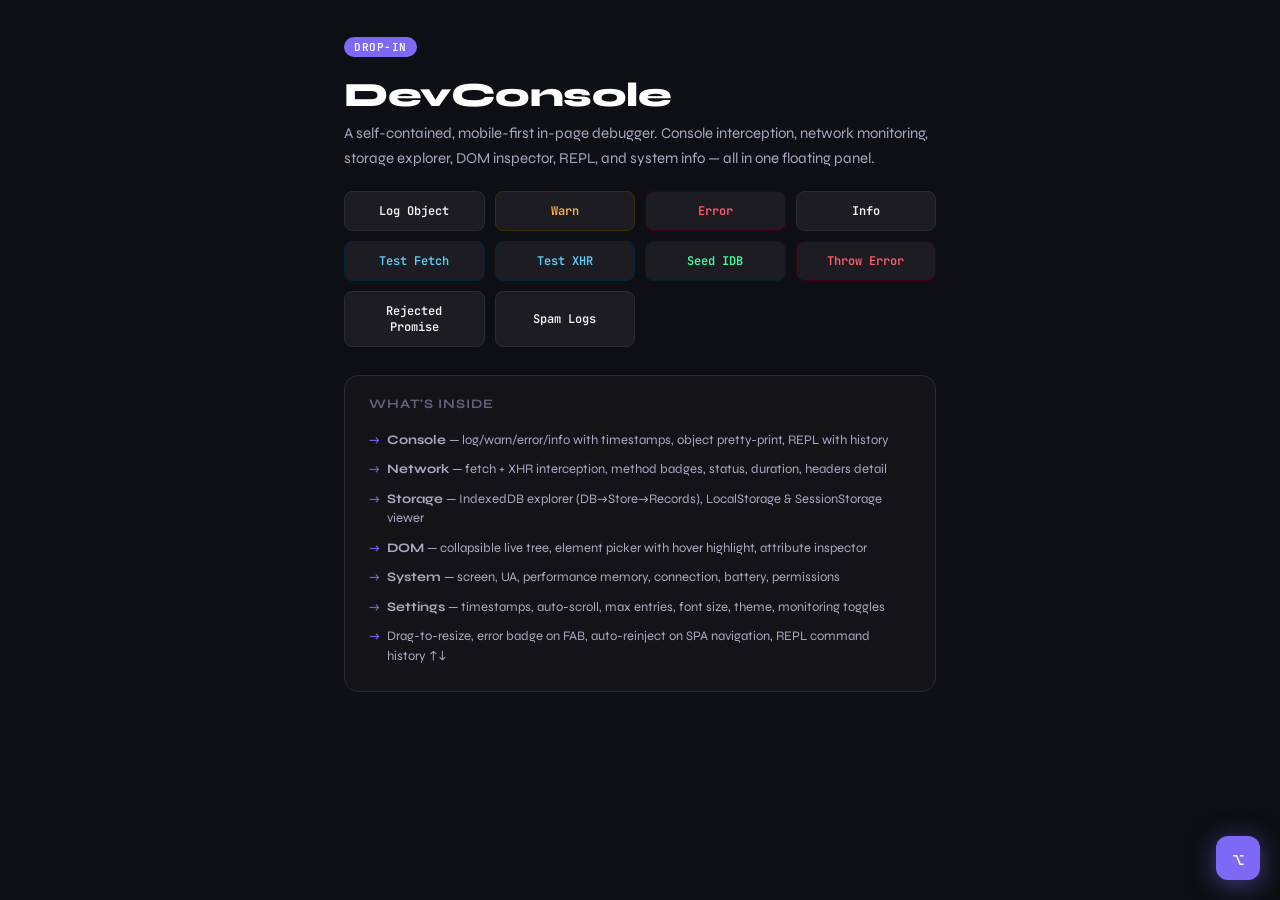
<file: index.html>
<!DOCTYPE html>

<html lang="en">
<head>
  <meta charset="UTF-8">
  <meta name="viewport" content="width=device-width, initial-scale=1.0, maximum-scale=1.0, user-scalable=no">
  <title>DevConsole — Drop-in Mobile Debugger</title>
  <style>
    @import url('https://fonts.googleapis.com/css2?family=JetBrains+Mono:wght@400;500;600;700&family=Syne:wght@400;600;700;800&display=swap');

:root {
  --bg0: #0d0d0f;
  --bg1: #141418;
  --bg2: #1c1c22;
  --bg3: #242430;
  --border: #2a2a38;
  --accent: #7c6af7;
  --accent2: #f768a4;
  --green: #3dffa0;
  --orange: #ffb347;
  --red: #ff5c6e;
  --blue: #5bcefa;
  --text0: #f0f0f8;
  --text1: #a8a8c0;
  --text2: #606078;
  --mono: 'JetBrains Mono', monospace;
  --sans: 'Syne', sans-serif;
  --console-h: 320px;
  --toggle-sz: 44px;
  --radius: 14px;
  --radius-sm: 8px;
}

* { box-sizing: border-box; margin: 0; padding: 0; }

/* ── DEMO AREA ────────────────────────────────── */
body {
  font-family: var(--sans);
  background: #0d0f14;
  color: #c8c8e0;
  min-height: 100vh;
}

.demo-page {
  padding: 36px 24px 120px;
  max-width: 640px;
  margin: 0 auto;
}

.demo-page h1 {
  font-family: var(--sans);
  font-size: clamp(22px, 5vw, 34px);
  font-weight: 800;
  color: #fff;
  letter-spacing: -0.5px;
  margin-bottom: 6px;
}

.badge {
  display: inline-block;
  background: var(--accent);
  color: #fff;
  font-family: var(--mono);
  font-size: 11px;
  font-weight: 600;
  padding: 3px 10px;
  border-radius: 100px;
  margin-bottom: 18px;
  letter-spacing: 0.5px;
}

.demo-page p {
  color: var(--text1);
  line-height: 1.65;
  font-size: 15px;
  margin-bottom: 20px;
}

.demo-grid {
  display: grid;
  grid-template-columns: repeat(auto-fill, minmax(130px, 1fr));
  gap: 10px;
  margin-bottom: 28px;
}

.demo-btn {
  padding: 11px 14px;
  border: 1px solid var(--border);
  border-radius: var(--radius-sm);
  background: var(--bg2);
  color: var(--text0);
  font-family: var(--mono);
  font-size: 12px;
  font-weight: 600;
  cursor: pointer;
  transition: all 0.15s ease;
  text-align: center;
}

.demo-btn:hover { background: var(--bg3); border-color: var(--accent); color: var(--accent); }
.demo-btn:active { transform: scale(0.97); }
.demo-btn.warn  { border-color: #3a3000; color: var(--orange); }
.demo-btn.err   { border-color: #3a0010; color: var(--red); }
.demo-btn.net   { border-color: #00243a; color: var(--blue); }
.demo-btn.idb   { border-color: #00241a; color: var(--green); }

.feature-list {
  background: var(--bg1);
  border: 1px solid var(--border);
  border-radius: var(--radius);
  padding: 20px 24px;
}

.feature-list h3 {
  font-size: 13px;
  font-weight: 700;
  letter-spacing: 0.08em;
  text-transform: uppercase;
  color: var(--text2);
  margin-bottom: 14px;
}

.feature-list li {
  list-style: none;
  color: var(--text1);
  font-size: 13px;
  padding: 5px 0;
  padding-left: 18px;
  position: relative;
  line-height: 1.5;
}

.feature-list li::before {
  content: '→';
  position: absolute;
  left: 0;
  color: var(--accent);
}

/* ── FAB (floating action button) ────────────── */
#dc-fab {
  position: fixed;
  bottom: 20px;
  right: 20px;
  width: var(--toggle-sz);
  height: var(--toggle-sz);
  border-radius: 12px;
  background: var(--accent);
  color: #fff;
  border: none;
  font-size: 18px;
  cursor: pointer;
  z-index: 9000;
  display: flex;
  align-items: center;
  justify-content: center;
  box-shadow: 0 4px 24px rgba(124,106,247,0.5);
  transition: all 0.2s ease;
  font-family: var(--mono);
}

#dc-fab:hover { transform: scale(1.05); box-shadow: 0 6px 30px rgba(124,106,247,0.7); }
#dc-fab:active { transform: scale(0.95); }

.dc-fab-badge {
  position: absolute;
  top: -5px;
  right: -5px;
  min-width: 18px;
  height: 18px;
  background: var(--red);
  color: #fff;
  font-size: 10px;
  font-weight: 700;
  border-radius: 9px;
  display: flex;
  align-items: center;
  justify-content: center;
  padding: 0 4px;
  font-family: var(--mono);
  display: none;
}

/* ── CONSOLE PANEL ────────────────────────────── */
#dc-panel {
  position: fixed;
  bottom: 0;
  left: 0;
  right: 0;
  height: var(--console-h);
  min-height: 120px;
  max-height: 85vh;
  background: var(--bg1);
  border-top: 1px solid var(--border);
  border-radius: var(--radius) var(--radius) 0 0;
  box-shadow: 0 -12px 50px rgba(0,0,0,0.6);
  display: none;
  flex-direction: column;
  z-index: 8999;
  overflow: hidden;
}

#dc-panel.visible {
  display: flex;
  animation: slideUp 0.25s cubic-bezier(0.4, 0, 0.2, 1);
}

@keyframes slideUp {
  from { transform: translateY(100%); opacity: 0; }
  to   { transform: translateY(0);   opacity: 1; }
}

/* Drag handle */
#dc-drag {
  width: 100%;
  height: 22px;
  background: var(--bg2);
  display: flex;
  align-items: center;
  justify-content: center;
  cursor: ns-resize;
  border-radius: var(--radius) var(--radius) 0 0;
  flex-shrink: 0;
  touch-action: none;
  user-select: none;
}

#dc-drag::before {
  content: '';
  width: 36px;
  height: 4px;
  background: var(--border);
  border-radius: 2px;
  transition: background 0.2s;
}

#dc-drag:hover::before { background: var(--accent); }

/* Header bar */
#dc-header {
  display: flex;
  align-items: center;
  gap: 8px;
  padding: 8px 12px;
  background: var(--bg2);
  border-bottom: 1px solid var(--border);
  flex-shrink: 0;
}

#dc-title {
  font-family: var(--mono);
  font-size: 11px;
  font-weight: 700;
  color: var(--accent);
  letter-spacing: 0.1em;
  text-transform: uppercase;
  flex: 1;
}

.dc-pulse {
  width: 8px;
  height: 8px;
  border-radius: 50%;
  background: var(--green);
  animation: pulse 2s infinite;
  flex-shrink: 0;
}

@keyframes pulse {
  0%,100% { opacity: 1; box-shadow: 0 0 0 0 rgba(61,255,160,0.4); }
  50%      { opacity: 0.6; box-shadow: 0 0 0 5px rgba(61,255,160,0); }
}

.dc-hbtn {
  width: 28px;
  height: 28px;
  border: none;
  border-radius: 7px;
  background: var(--bg3);
  color: var(--text1);
  font-size: 13px;
  cursor: pointer;
  display: flex;
  align-items: center;
  justify-content: center;
  transition: all 0.15s;
}

.dc-hbtn:hover { background: var(--border); color: var(--text0); }

/* Tabs */
#dc-tabs {
  display: flex;
  background: var(--bg0);
  border-bottom: 1px solid var(--border);
  overflow-x: auto;
  scrollbar-width: none;
  flex-shrink: 0;
}

#dc-tabs::-webkit-scrollbar { display: none; }

.dc-tab {
  padding: 10px 14px;
  background: none;
  border: none;
  color: var(--text2);
  font-family: var(--mono);
  font-size: 11px;
  font-weight: 600;
  letter-spacing: 0.05em;
  cursor: pointer;
  white-space: nowrap;
  border-bottom: 2px solid transparent;
  transition: all 0.15s;
  position: relative;
}

.dc-tab:hover { color: var(--text1); }

.dc-tab.active {
  color: var(--accent);
  border-bottom-color: var(--accent);
}

.dc-tab-count {
  display: inline-flex;
  align-items: center;
  justify-content: center;
  min-width: 16px;
  height: 16px;
  background: var(--accent);
  color: #fff;
  font-size: 9px;
  font-weight: 700;
  border-radius: 8px;
  padding: 0 4px;
  margin-left: 5px;
}

/* Tab panels */
.dc-panel {
  display: none;
  flex-direction: column;
  flex: 1;
  overflow: hidden;
}

.dc-panel.active { display: flex; }

.dc-scroll {
  flex: 1;
  overflow-y: auto;
  padding: 10px 12px;
  scrollbar-width: thin;
  scrollbar-color: var(--border) transparent;
}

.dc-scroll::-webkit-scrollbar { width: 4px; }
.dc-scroll::-webkit-scrollbar-thumb { background: var(--border); border-radius: 2px; }

/* ── LOG ENTRIES ──────────────────────────────── */
.dc-entry {
  display: flex;
  align-items: baseline;
  gap: 8px;
  padding: 5px 8px;
  border-radius: 5px;
  margin-bottom: 3px;
  font-family: var(--mono);
  font-size: 12px;
  line-height: 1.5;
  word-break: break-word;
  animation: fadeIn 0.1s ease;
}

@keyframes fadeIn { from { opacity: 0; transform: translateY(2px); } to { opacity: 1; transform: none; } }

.dc-entry-log  { color: var(--text0); }
.dc-entry-warn { color: var(--orange); background: rgba(255,179,71,0.07); border-left: 2px solid var(--orange); }
.dc-entry-error { color: var(--red); background: rgba(255,92,110,0.07); border-left: 2px solid var(--red); }
.dc-entry-info { color: var(--blue); background: rgba(91,206,250,0.06); border-left: 2px solid var(--blue); }
.dc-entry-cmd  { color: var(--accent); background: rgba(124,106,247,0.06); }

.dc-ts {
  color: var(--text2);
  font-size: 10px;
  font-weight: 400;
  flex-shrink: 0;
  letter-spacing: 0;
}

.dc-entry pre {
  white-space: pre-wrap;
  word-break: break-all;
  background: var(--bg0);
  padding: 6px 8px;
  border-radius: 5px;
  margin-top: 4px;
  font-size: 11px;
  color: var(--green);
  width: 100%;
}

/* ── REPL INPUT ───────────────────────────────── */
.dc-repl {
  display: flex;
  gap: 8px;
  padding: 8px 12px;
  background: var(--bg2);
  border-top: 1px solid var(--border);
  flex-shrink: 0;
}

.dc-input {
  flex: 1;
  padding: 8px 12px;
  background: var(--bg0);
  border: 1px solid var(--border);
  border-radius: var(--radius-sm);
  color: var(--text0);
  font-family: var(--mono);
  font-size: 13px;
  outline: none;
  transition: border-color 0.15s;
}

.dc-input:focus { border-color: var(--accent); box-shadow: 0 0 0 2px rgba(124,106,247,0.15); }

.dc-run-btn {
  padding: 8px 14px;
  background: var(--accent);
  border: none;
  border-radius: var(--radius-sm);
  color: #fff;
  font-family: var(--mono);
  font-size: 12px;
  font-weight: 700;
  cursor: pointer;
  transition: all 0.15s;
  letter-spacing: 0.05em;
}

.dc-run-btn:hover { background: #8f7ffb; }
.dc-run-btn:active { transform: scale(0.96); }

/* ── NETWORK TAB ──────────────────────────────── */
.dc-net-filter {
  display: flex;
  gap: 8px;
  padding: 8px 12px;
  background: var(--bg2);
  border-bottom: 1px solid var(--border);
  flex-shrink: 0;
}

.dc-filter-input {
  flex: 1;
  padding: 7px 10px;
  background: var(--bg0);
  border: 1px solid var(--border);
  border-radius: var(--radius-sm);
  color: var(--text0);
  font-family: var(--mono);
  font-size: 12px;
  outline: none;
}

.dc-filter-input:focus { border-color: var(--accent); }

.dc-clear-btn {
  padding: 7px 12px;
  background: var(--bg3);
  border: 1px solid var(--border);
  border-radius: var(--radius-sm);
  color: var(--text1);
  font-family: var(--mono);
  font-size: 11px;
  cursor: pointer;
}

.dc-clear-btn:hover { border-color: var(--red); color: var(--red); }

.dc-req {
  padding: 9px 10px;
  border-radius: 6px;
  margin-bottom: 4px;
  background: var(--bg2);
  cursor: pointer;
  border: 1px solid transparent;
  transition: border-color 0.15s;
}

.dc-req:hover { border-color: var(--border); }
.dc-req.expanded { border-color: var(--accent); }

.dc-req-top {
  display: flex;
  align-items: center;
  gap: 7px;
  font-family: var(--mono);
  font-size: 11px;
}

.dc-method {
  padding: 2px 6px;
  border-radius: 4px;
  font-size: 9px;
  font-weight: 700;
  letter-spacing: 0.05em;
  flex-shrink: 0;
}

.m-GET    { background: rgba(61,255,160,0.15); color: var(--green); }
.m-POST   { background: rgba(91,206,250,0.15); color: var(--blue); }
.m-PUT    { background: rgba(255,179,71,0.15); color: var(--orange); }
.m-DELETE { background: rgba(255,92,110,0.15); color: var(--red); }
.m-PATCH  { background: rgba(124,106,247,0.15); color: var(--accent); }
.m-UNK    { background: var(--bg3); color: var(--text2); }

.dc-req-url {
  flex: 1;
  overflow: hidden;
  text-overflow: ellipsis;
  white-space: nowrap;
  color: var(--text0);
}

.dc-req-status { flex-shrink: 0; }
.s-ok   { color: var(--green); }
.s-redir { color: var(--orange); }
.s-err  { color: var(--red); }

.dc-req-meta {
  color: var(--text2);
  font-family: var(--mono);
  font-size: 10px;
  margin-top: 3px;
}

.dc-req-detail {
  display: none;
  margin-top: 8px;
  background: var(--bg0);
  border-radius: 6px;
  padding: 10px 12px;
  font-family: var(--mono);
  font-size: 11px;
  color: var(--text1);
}

.dc-req-detail.open { display: block; }

.dc-detail-section { margin-bottom: 10px; }
.dc-detail-title { color: var(--accent); font-weight: 700; margin-bottom: 4px; font-size: 10px; letter-spacing: 0.08em; text-transform: uppercase; }
.dc-detail-row { padding: 2px 0; word-break: break-all; }
.dc-detail-key { color: var(--text2); }

/* ── STORAGE TAB ──────────────────────────────── */
.dc-storage-nav {
  display: flex;
  gap: 4px;
  padding: 8px 12px;
  background: var(--bg2);
  border-bottom: 1px solid var(--border);
  flex-shrink: 0;
}

.dc-st-btn {
  padding: 5px 12px;
  border: 1px solid var(--border);
  border-radius: 100px;
  background: none;
  color: var(--text2);
  font-family: var(--mono);
  font-size: 11px;
  cursor: pointer;
  transition: all 0.15s;
}

.dc-st-btn.active { background: var(--accent); border-color: var(--accent); color: #fff; }
.dc-st-btn:hover:not(.active) { border-color: var(--text2); color: var(--text1); }

.dc-storage-actions {
  display: flex;
  justify-content: flex-end;
  padding: 6px 12px;
  flex-shrink: 0;
}

.dc-db-card {
  background: var(--bg2);
  border: 1px solid var(--border);
  border-radius: var(--radius-sm);
  margin-bottom: 8px;
  overflow: hidden;
}

.dc-db-header {
  padding: 10px 14px;
  cursor: pointer;
  display: flex;
  justify-content: space-between;
  align-items: center;
  background: var(--bg3);
  transition: background 0.15s;
}

.dc-db-header:hover { background: var(--border); }

.dc-db-name { color: var(--blue); font-family: var(--mono); font-size: 12px; font-weight: 700; }
.dc-db-meta { color: var(--text2); font-family: var(--mono); font-size: 10px; margin-top: 2px; }

.dc-db-body { display: none; padding: 10px; }
.dc-db-card.open .dc-db-body { display: block; }

.dc-store-item {
  padding: 8px 10px;
  background: var(--bg0);
  border-radius: 5px;
  margin-bottom: 6px;
  cursor: pointer;
  border: 1px solid transparent;
  transition: border-color 0.15s;
}

.dc-store-item:hover { border-color: var(--border); }
.dc-store-name { color: var(--text0); font-family: var(--mono); font-size: 12px; font-weight: 600; }
.dc-store-meta { color: var(--text2); font-family: var(--mono); font-size: 10px; margin-top: 2px; }

.dc-data-viewer {
  display: none;
  margin-top: 8px;
  max-height: 180px;
  overflow-y: auto;
}

.dc-data-viewer.open { display: block; }

.dc-data-row {
  padding: 6px 8px;
  border-bottom: 1px solid var(--border);
  font-family: var(--mono);
  font-size: 11px;
}

.dc-data-key  { color: #ffd700; font-weight: 600; }
.dc-data-val  { color: var(--blue); margin-top: 3px; word-break: break-all; }

.dc-kv-row {
  display: flex;
  gap: 8px;
  align-items: baseline;
  padding: 6px 0;
  border-bottom: 1px solid var(--border);
  font-family: var(--mono);
  font-size: 11px;
}

.dc-kv-key { color: #ffd700; font-weight: 600; min-width: 100px; word-break: break-all; }
.dc-kv-val { color: var(--blue); flex: 1; word-break: break-all; }

.dc-empty {
  padding: 24px;
  text-align: center;
  color: var(--text2);
  font-family: var(--mono);
  font-size: 12px;
}

/* ── DOM TAB ──────────────────────────────────── */
.dc-dom-toolbar {
  display: flex;
  gap: 8px;
  padding: 8px 12px;
  background: var(--bg2);
  border-bottom: 1px solid var(--border);
  flex-shrink: 0;
}

.dc-dom-btn {
  padding: 5px 12px;
  border: 1px solid var(--border);
  border-radius: 100px;
  background: none;
  color: var(--text2);
  font-family: var(--mono);
  font-size: 11px;
  cursor: pointer;
  transition: all 0.15s;
}

.dc-dom-btn:hover { border-color: var(--accent); color: var(--accent); }
.dc-dom-btn.picking { background: var(--accent2); border-color: var(--accent2); color: #fff; }

.dc-tree { font-family: var(--mono); font-size: 12px; }

.dc-node-label {
  display: flex;
  align-items: center;
  gap: 4px;
  padding: 3px 4px;
  border-radius: 4px;
  cursor: pointer;
  white-space: nowrap;
  overflow: hidden;
  text-overflow: ellipsis;
  user-select: none;
  transition: background 0.1s;
}

.dc-node-label:hover { background: var(--bg3); }

.dc-arrow { color: var(--text2); width: 12px; flex-shrink: 0; font-size: 9px; }
.dc-tag   { color: var(--accent2); font-weight: 600; }
.dc-id    { color: var(--blue); }
.dc-cls   { color: var(--orange); }
.dc-txt-preview { color: var(--text2); font-size: 10px; max-width: 150px; overflow: hidden; text-overflow: ellipsis; }

.dc-children { margin-left: 16px; display: none; }
.dc-children.open { display: block; }

.dc-node-detail {
  background: var(--bg0);
  border: 1px solid var(--border);
  border-radius: 6px;
  padding: 12px;
  margin: 8px 0;
  font-size: 11px;
}

.dc-attr-row { padding: 3px 0; }
.dc-attr-name { color: var(--blue); }
.dc-attr-val  { color: var(--green); }

/* ── SYSTEM TAB ───────────────────────────────── */
.dc-sys-grid {
  display: grid;
  grid-template-columns: 1fr 1fr;
  gap: 8px;
  padding: 10px 12px;
}

.dc-sys-card {
  background: var(--bg2);
  border: 1px solid var(--border);
  border-radius: var(--radius-sm);
  padding: 12px 14px;
}

.dc-sys-label {
  color: var(--text2);
  font-family: var(--mono);
  font-size: 10px;
  font-weight: 600;
  letter-spacing: 0.08em;
  text-transform: uppercase;
  margin-bottom: 5px;
}

.dc-sys-val {
  color: var(--text0);
  font-family: var(--mono);
  font-size: 11px;
  line-height: 1.4;
}

.dc-sys-full {
  grid-column: 1 / -1;
}

/* ── SETTINGS TAB ─────────────────────────────── */
.dc-settings-body { padding: 10px 12px; }

.dc-setting-row {
  display: flex;
  align-items: center;
  justify-content: space-between;
  padding: 10px 0;
  border-bottom: 1px solid var(--border);
}

.dc-setting-row:last-child { border-bottom: none; }

.dc-setting-info { flex: 1; }
.dc-setting-name { color: var(--text0); font-family: var(--mono); font-size: 12px; font-weight: 600; }
.dc-setting-desc { color: var(--text2); font-family: var(--mono); font-size: 10px; margin-top: 2px; }

.dc-toggle {
  position: relative;
  width: 40px;
  height: 22px;
  flex-shrink: 0;
}

.dc-toggle input { opacity: 0; width: 0; height: 0; }

.dc-toggle-track {
  position: absolute;
  top: 0; left: 0; right: 0; bottom: 0;
  background: var(--border);
  border-radius: 11px;
  cursor: pointer;
  transition: background 0.2s;
}

.dc-toggle input:checked + .dc-toggle-track { background: var(--accent); }

.dc-toggle-track::after {
  content: '';
  position: absolute;
  width: 16px;
  height: 16px;
  background: white;
  border-radius: 50%;
  top: 3px; left: 3px;
  transition: transform 0.2s;
}

.dc-toggle input:checked + .dc-toggle-track::after { transform: translateX(18px); }

.dc-select {
  background: var(--bg0);
  border: 1px solid var(--border);
  border-radius: 6px;
  color: var(--text0);
  font-family: var(--mono);
  font-size: 12px;
  padding: 6px 10px;
  outline: none;
}

/* ── PICK highlight ───────────────────────────── */
.dc-pick-highlight {
  outline: 2px dashed var(--accent2) !important;
  outline-offset: 2px;
  background: rgba(247,104,164,0.08) !important;
}

/* ── SCROLLBAR GLOBAL ─────────────────────────── */
::-webkit-scrollbar { width: 4px; height: 4px; }
::-webkit-scrollbar-track { background: transparent; }
::-webkit-scrollbar-thumb { background: var(--border); border-radius: 2px; }

  </style>
</head>
<body>

<!-- ══ DEMO PAGE ══════════════════════════════════════════════════ -->

<div class="demo-page">
  <span class="badge">DROP-IN</span>
  <h1>DevConsole</h1>
  <p>A self-contained, mobile-first in-page debugger. Console interception, network monitoring, storage explorer, DOM inspector, REPL, and system info — all in one floating panel.</p>

  <div class="demo-grid">
    <button class="demo-btn" onclick="console.log('Hello from DevConsole!', {user:'demo', ts: Date.now()})">Log Object</button>
    <button class="demo-btn warn" onclick="console.warn('⚠️ Low memory warning')">Warn</button>
    <button class="demo-btn err"  onclick="console.error('❌ Uncaught TypeError: Cannot read property')">Error</button>
    <button class="demo-btn"  onclick="console.info('ℹ️ Build v2.0.0 loaded')">Info</button>
    <button class="demo-btn net" onclick="demoFetch()">Test Fetch</button>
    <button class="demo-btn net" onclick="demoXHR()">Test XHR</button>
    <button class="demo-btn idb" onclick="demoIDB()">Seed IDB</button>
    <button class="demo-btn err" onclick="demoError()">Throw Error</button>
    <button class="demo-btn" onclick="demoPromise()">Rejected Promise</button>
    <button class="demo-btn" onclick="spamLogs()">Spam Logs</button>
  </div>

  <div class="feature-list">
    <h3>What's inside</h3>
    <ul>
      <li><strong>Console</strong> — log/warn/error/info with timestamps, object pretty-print, REPL with history</li>
      <li><strong>Network</strong> — fetch + XHR interception, method badges, status, duration, headers detail</li>
      <li><strong>Storage</strong> — IndexedDB explorer (DB→Store→Records), LocalStorage & SessionStorage viewer</li>
      <li><strong>DOM</strong> — collapsible live tree, element picker with hover highlight, attribute inspector</li>
      <li><strong>System</strong> — screen, UA, performance memory, connection, battery, permissions</li>
      <li><strong>Settings</strong> — timestamps, auto-scroll, max entries, font size, theme, monitoring toggles</li>
      <li>Drag-to-resize, error badge on FAB, auto-reinject on SPA navigation, REPL command history ↑↓</li>
    </ul>
  </div>
</div>

<!-- ══ FAB ════════════════════════════════════════════════════════ -->

<button id="dc-fab" title="DevConsole">
  <span id="dc-fab-icon">⌥</span>
  <span class="dc-fab-badge" id="dc-error-badge">0</span>
</button>

<!-- ══ PANEL ══════════════════════════════════════════════════════ -->

<div id="dc-panel">
  <!-- Drag handle -->
  <div id="dc-drag"></div>

  <!-- Header -->

  <div id="dc-header">
    <span id="dc-title">DevConsole</span>
    <span class="dc-pulse"></span>
    <button class="dc-hbtn" id="dc-clear-btn" title="Clear active tab">🗑</button>
    <button class="dc-hbtn" id="dc-copy-btn" title="Copy logs to clipboard">📋</button>
    <button class="dc-hbtn" id="dc-minimize-btn" title="Minimize">−</button>
  </div>

  <!-- Tabs -->

  <div id="dc-tabs">
    <button class="dc-tab active" data-tab="console">Console<span class="dc-tab-count" id="cnt-console" style="display:none"></span></button>
    <button class="dc-tab" data-tab="network">Network<span class="dc-tab-count" id="cnt-network" style="display:none"></span></button>
    <button class="dc-tab" data-tab="storage">Storage</button>
    <button class="dc-tab" data-tab="dom">DOM</button>
    <button class="dc-tab" data-tab="system">System</button>
    <button class="dc-tab" data-tab="settings">⚙</button>
  </div>

  <!-- ── CONSOLE ── -->

  <div class="dc-panel active" id="panel-console">
    <div class="dc-scroll" id="console-output"></div>
    <div class="dc-repl">
      <input class="dc-input" id="repl-input" placeholder="▶ execute javascript…" autocomplete="off" autocorrect="off" autocapitalize="off" spellcheck="false">
      <button class="dc-run-btn" id="repl-run">RUN</button>
    </div>
  </div>

  <!-- ── NETWORK ── -->

  <div class="dc-panel" id="panel-network">
    <div class="dc-net-filter">
      <input class="dc-filter-input" id="net-filter" placeholder="Filter by URL or method…">
      <button class="dc-clear-btn" id="net-clear">Clear</button>
    </div>
    <div class="dc-scroll" id="network-output"></div>
  </div>

  <!-- ── STORAGE ── -->

  <div class="dc-panel" id="panel-storage">
    <div class="dc-storage-nav">
      <button class="dc-st-btn active" data-storage="indexeddb">IndexedDB</button>
      <button class="dc-st-btn" data-storage="localstorage">LocalStorage</button>
      <button class="dc-st-btn" data-storage="sessionstorage">SessionStorage</button>
    </div>
    <div class="dc-storage-actions">
      <button class="dc-clear-btn" id="storage-refresh">↺ Refresh</button>
    </div>
    <div class="dc-scroll" id="storage-output"></div>
  </div>

  <!-- ── DOM ── -->

  <div class="dc-panel" id="panel-dom">
    <div class="dc-dom-toolbar">
      <button class="dc-dom-btn" id="dom-refresh-btn">↺ Refresh tree</button>
      <button class="dc-dom-btn" id="dom-pick-btn">⊕ Pick element</button>
      <button class="dc-dom-btn" id="dom-collapse-btn">Collapse all</button>
    </div>
    <div class="dc-scroll" id="dom-output"></div>
  </div>

  <!-- ── SYSTEM ── -->

  <div class="dc-panel" id="panel-system">
    <div class="dc-scroll">
      <div class="dc-sys-grid" id="system-output"></div>
    </div>
  </div>

  <!-- ── SETTINGS ── -->

  <div class="dc-panel" id="panel-settings">
    <div class="dc-scroll dc-settings-body" id="settings-output"></div>
  </div>
</div>

<script>
(function() {
'use strict';

// ══ STATE ══════════════════════════════════════════════════════════
const S = {
  logs: [],
  network: [],
  dbs: [],
  activeTab: 'console',
  activeStorage: 'indexeddb',
  isPicking: false,
  replHistory: [],
  replHistoryIdx: -1,
  errorCount: 0,
  settings: {
    timestamps: true,
    autoScroll: true,
    maxEntries: 500,
    fontSize: 12,
    monitorNetwork: true,
    captureErrors: true,
    theme: 'dark',
  }
};

// ══ SETTINGS PERSISTENCE ══════════════════════════════════════════
function saveSettings() {
  try { localStorage.setItem('__dc_settings', JSON.stringify(S.settings)); } catch(e) {}
}

function loadSettings() {
  try {
    const saved = localStorage.getItem('__dc_settings');
    if (saved) S.settings = { ...S.settings, ...JSON.parse(saved) };
  } catch(e) {}
}

loadSettings();

// ══ ELEMENTS ══════════════════════════════════════════════════════
const el = {
  fab:      () => document.getElementById('dc-fab'),
  panel:    () => document.getElementById('dc-panel'),
  drag:     () => document.getElementById('dc-drag'),
  consOut:  () => document.getElementById('console-output'),
  netOut:   () => document.getElementById('network-output'),
  storOut:  () => document.getElementById('storage-output'),
  domOut:   () => document.getElementById('dom-output'),
  sysOut:   () => document.getElementById('system-output'),
  settOut:  () => document.getElementById('settings-output'),
  replIn:   () => document.getElementById('repl-input'),
  replRun:  () => document.getElementById('repl-run'),
  netFlt:   () => document.getElementById('net-filter'),
  badge:    () => document.getElementById('dc-error-badge'),
  cntC:     () => document.getElementById('cnt-console'),
  cntN:     () => document.getElementById('cnt-network'),
};

// ══ UTILS ═════════════════════════════════════════════════════════
function ts() {
  const d = new Date();
  return `${String(d.getHours()).padStart(2,'0')}:${String(d.getMinutes()).padStart(2,'0')}:${String(d.getSeconds()).padStart(2,'0')}.${String(d.getMilliseconds()).padStart(3,'0')}`;
}

function formatArg(a) {
  if (a === null) return '<span style="color:#aaa">null</span>';
  if (a === undefined) return '<span style="color:#aaa">undefined</span>';
  if (typeof a === 'object') {
    try {
      const s = JSON.stringify(a, null, 2);
      return `<pre>${escHtml(s)}</pre>`;

```
} catch(e) { return String(a); }
```

}
return escHtml(String(a));
}

function escHtml(s) {
return s.replace(/&/g,’&’).replace(/</g,’<’).replace(/>/g,’>’);
}

function truncUrl(url, max=55) {
if (!url || url.length <= max) return url;
try {
const u = new URL(url);
const tail = u.pathname.split(’/’).pop() || ‘’;
return `${u.hostname}/…/${tail}`;
} catch(e) {
return url.slice(0,max)+’…’;
}
}

function statusClass(code) {
if (!code) return ‘’;
if (code < 300) return ‘s-ok’;
if (code < 400) return ‘s-redir’;
return ‘s-err’;
}

function methodClass(m) {
return `m-${['GET','POST','PUT','DELETE','PATCH'].includes(m) ? m : 'UNK'}`;
}

// ══ CONSOLE INTERCEPT ═════════════════════════════════════════════
const _orig = {};
[‘log’,‘warn’,‘error’,‘info’].forEach(level => {
_orig[level] = console[level].bind(console);
console[level] = (…args) => {
_orig[level](...args);
addLog(level, args);
};
});

function addLog(type, args) {
if (type === ‘error’) {
S.errorCount++;
const b = el.badge();
if (b) { b.textContent = S.errorCount > 99 ? ‘99+’ : S.errorCount; b.style.display = ‘flex’; }
}
S.logs.push({ type, args, ts: ts() });
if (S.logs.length > S.settings.maxEntries) S.logs.shift();
updateTabCount(‘console’, S.logs.length);
if (S.activeTab === ‘console’) renderConsole();
}

function renderConsole() {
const o = el.consOut(); if (!o) return;
const frag = document.createDocumentFragment();
S.logs.forEach(log => {
const d = document.createElement(‘div’);
d.className = `dc-entry dc-entry-${log.type}`;
const tsHtml = S.settings.timestamps ? `<span class="dc-ts">${log.ts}</span>` : ‘’;
const msgHtml = log.args.map(formatArg).join(’ ’);
d.innerHTML = `${tsHtml}<span>${msgHtml}</span>`;
d.style.fontSize = S.settings.fontSize + ‘px’;
frag.appendChild(d);
});
o.innerHTML = ‘’;
o.appendChild(frag);
if (S.settings.autoScroll) o.scrollTop = o.scrollHeight;
}

// ══ ERROR CAPTURE ═════════════════════════════════════════════════
if (S.settings.captureErrors) {
window.onerror = (msg, src, line, col) => {
addLog(‘error’, [`${msg} @ ${src}:${line}:${col}`]);
return false;
};
window.addEventListener(‘unhandledrejection’, e => {
addLog(‘error’, [`Unhandled Promise Rejection: ${e.reason}`]);
});
}

// ══ NETWORK INTERCEPT ═════════════════════════════════════════════
const _origFetch = window.fetch;
window.fetch = async (…args) => {
const startTime = Date.now();
let method = ‘GET’;
let url = args[0] instanceof Request ? args[0].url : String(args[0]);
if (args[1] && args[1].method) method = args[1].method.toUpperCase();
if (args[0] instanceof Request) method = args[0].method.toUpperCase();
const req = { method, url, ts: ts(), startTime, status: null, duration: null, headers: {}, error: null };

try {
const res = await _origFetch(…args);
req.status = res.status;
req.statusText = res.statusText;
req.duration = Date.now() - startTime;
try { res.headers.forEach((v,k) => { req.headers[k] = v; }); } catch(e) {}
addNetReq(req);
return res;
} catch(e) {
req.error = e.message;
req.duration = Date.now() - startTime;
addNetReq(req);
throw e;
}
};

const _origOpen = XMLHttpRequest.prototype.open;
const _origSend = XMLHttpRequest.prototype.send;

XMLHttpRequest.prototype.open = function(method, url) {
this.__dcReq = { method: method.toUpperCase(), url: String(url), ts: ts(), startTime: 0 };
return _origOpen.apply(this, arguments);
};

XMLHttpRequest.prototype.send = function(body) {
if (this.__dcReq) {
const req = this.__dcReq;
req.startTime = Date.now();
this.addEventListener(‘loadend’, () => {
req.status = this.status;
req.statusText = this.statusText;
req.duration = Date.now() - req.startTime;
req.headers = {};
const raw = this.getAllResponseHeaders();
if (raw) raw.split(’\r\n’).filter(Boolean).forEach(line => {
const i = line.indexOf(’: ’);
if (i > 0) req.headers[line.slice(0,i)] = line.slice(i+2);
});
req.error = this.status === 0 ? ‘Request failed’ : null;
addNetReq(req);
});
}
return _origSend.apply(this, arguments);
};

function addNetReq(req) {
S.network.unshift(req);
if (S.network.length > S.settings.maxEntries) S.network.pop();
updateTabCount(‘network’, S.network.length);
if (S.activeTab === ‘network’) renderNetwork();
}

function renderNetwork(filter) {
const o = el.netOut(); if (!o) return;
filter = filter !== undefined ? filter : (el.netFlt() ? el.netFlt().value : ‘’);
const filtered = filter
? S.network.filter(r => r.url.toLowerCase().includes(filter.toLowerCase()) || r.method.toLowerCase().includes(filter.toLowerCase()))
: S.network;

o.innerHTML = filtered.map((req, i) => {
const sc = req.error ? ‘s-err’ : statusClass(req.status);
const mc = methodClass(req.method);
const statusLabel = req.status ? `<span class="dc-req-status ${sc}">${req.status}</span>` : (req.error ? `<span class="dc-req-status s-err">ERR</span>` : ‘<span class="dc-req-status" style="color:var(--text2)">…</span>’);
const durLabel = req.duration != null ? `${req.duration}ms · ` : ‘’;
const headersHtml = Object.keys(req.headers).length
? Object.entries(req.headers).map(([k,v]) => `<div class="dc-detail-row"><span class="dc-detail-key">${escHtml(k)}: </span>${escHtml(v)}</div>`).join(’’)
: ‘<div class="dc-detail-row" style="color:var(--text2)">none</div>’;
return `<div class="dc-req" id="req-${i}" onclick="window.__dcToggleReq(${i})">
  <div class="dc-req-top">
    <span class="dc-method ${mc}">${req.method}</span>
    <span class="dc-req-url" title="${escHtml(req.url)}">${escHtml(truncUrl(req.url))}</span>
    ${statusLabel}
  </div>
  <div class="dc-req-meta">${durLabel}${req.ts}${req.error ? ' · ' + escHtml(req.error) : ''}</div>
  <div class="dc-req-detail" id="req-detail-${i}">
    <div class="dc-detail-section">
      <div class="dc-detail-title">General</div>
      <div class="dc-detail-row"><span class="dc-detail-key">URL: </span>${escHtml(req.url)}</div>
      <div class="dc-detail-row"><span class="dc-detail-key">Method: </span>${req.method}</div>
      <div class="dc-detail-row"><span class="dc-detail-key">Status: </span>${req.status || req.error || '–'} ${req.statusText || ''}</div>
      <div class="dc-detail-row"><span class="dc-detail-key">Duration: </span>${req.duration != null ? req.duration+'ms' : '–'}</div>
    </div>
    <div class="dc-detail-section">
      <div class="dc-detail-title">Response Headers</div>
      ${headersHtml}
    </div>
  </div>
</div>`;

}).join(’’) || ‘<div class="dc-empty">No requests captured yet</div>’;
}

window.__dcToggleReq = function(i) {
const detail = document.getElementById(`req-detail-${i}`);
const card   = document.getElementById(`req-${i}`);
if (!detail) return;
const isOpen = detail.classList.contains(‘open’);
detail.classList.toggle(‘open’, !isOpen);
card.classList.toggle(‘expanded’, !isOpen);
};

// ══ STORAGE ═══════════════════════════════════════════════════════
async function loadStorage() {
S.dbs = [];
if (!window.indexedDB) return;
try {
if (indexedDB.databases) {
const list = await indexedDB.databases();
for (const d of list) {
try { await inspectDb(d.name, d.version); } catch(e) {}
}
}
} catch(e) {}
renderStorage();
}

function inspectDb(name, version) {
return new Promise((res, rej) => {
const req = indexedDB.open(name, version);
req.onerror = () => rej(req.error);
req.onsuccess = () => {
const db = req.result;
const info = { name: db.name, version: db.version, stores: [] };
const storeNames = […db.objectStoreNames];
let pending = storeNames.length;
if (!pending) { db.close(); S.dbs.push(info); return res(info); }

```
  storeNames.forEach(storeName => {
    inspectStore(db, storeName).then(storeInfo => {
      info.stores.push(storeInfo);
      if (--pending === 0) { db.close(); S.dbs.push(info); res(info); }
    }).catch(() => {
      info.stores.push({ name: storeName, count: 0, keyPath: null, data: [] });
      if (--pending === 0) { db.close(); S.dbs.push(info); res(info); }
    });
  });
};
```

});
}

function inspectStore(db, storeName) {
return new Promise((res, rej) => {
const tx = db.transaction([storeName], ‘readonly’);
const store = tx.objectStore(storeName);
const cntReq = store.count();
cntReq.onsuccess = () => {
const info = { name: storeName, count: cntReq.result, keyPath: store.keyPath, data: [] };
const getReq = store.getAll(undefined, 20);
getReq.onsuccess = () => { info.data = getReq.result; res(info); };
getReq.onerror = () => res(info);
};
cntReq.onerror = () => res({ name: storeName, count: 0, keyPath: null, data: [] });
});
}

function renderStorage() {
const o = el.storOut(); if (!o) return;
switch (S.activeStorage) {
case ‘indexeddb’:   renderIDB(o);   break;
case ‘localstorage’:  renderKV(o, localStorage, ‘localStorage’);  break;
case ‘sessionstorage’: renderKV(o, sessionStorage, ‘sessionStorage’); break;
}
}

function renderIDB(o) {
if (!S.dbs.length) { o.innerHTML = ‘<div class="dc-empty">No IndexedDB databases found</div>’; return; }
o.innerHTML = S.dbs.map((db, di) => `<div class="dc-db-card" id="db-card-${di}"> <div class="dc-db-header" onclick="window.__dcToggleDb(${di})"> <div> <div class="dc-db-name">${escHtml(db.name)}</div> <div class="dc-db-meta">v${db.version} · ${db.stores.length} store${db.stores.length !== 1 ? 's' : ''}</div> </div> <span style="color:var(--text2); font-size:11px">▼</span> </div> <div class="dc-db-body"> ${db.stores.map((st, si) =>`
<div class="dc-store-item" onclick="window.__dcToggleStore(${di},${si})">
<div class="dc-store-name">${escHtml(st.name)}</div>
<div class="dc-store-meta">${st.count} records · keyPath: ${st.keyPath || ‘none’}</div>
<div class="dc-data-viewer" id="store-${di}-${si}">
${st.data.length ? st.data.slice(0,20).map(item => ` <div class="dc-data-row"> <div class="dc-data-key">· ${escHtml(getKey(item, st.keyPath))}</div> <div class="dc-data-val">${escHtml(fmtVal(item))}</div> </div>`).join(’’) : ‘<div style="color:var(--text2);font-family:var(--mono);font-size:11px;padding:8px">Empty store</div>’}
</div>
</div>`).join('')} </div> </div>`).join(’’);
}

function getKey(obj, keyPath) {
if (!keyPath) return ‘—’;
return typeof keyPath === ‘string’ ? String(obj[keyPath] ?? ‘—’) : JSON.stringify(keyPath);
}

function fmtVal(v) {
if (typeof v === ‘object’ && v !== null) {
const s = JSON.stringify(v, null, 2);
return s.length > 300 ? s.slice(0, 300) + ‘…’ : s;
}
const s = String(v);
return s.length > 200 ? s.slice(0,200)+’…’ : s;
}

function renderKV(o, storage, name) {
const items = [];
for (let i = 0; i < storage.length; i++) {
const k = storage.key(i);
items.push({ k, v: storage.getItem(k) });
}
if (!items.length) { o.innerHTML = `<div class="dc-empty">No ${name} items</div>`; return; }
o.innerHTML = `<div style="padding:4px 0">` + items.map(({k,v}) => ` <div class="dc-kv-row"> <span class="dc-kv-key">${escHtml(k)}</span> <span class="dc-kv-val">${escHtml(fmtVal(v))}</span> </div>`).join(’’) + `</div>`;
}

window.__dcToggleDb = function(di) {
const card = document.getElementById(`db-card-${di}`);
if (card) card.classList.toggle(‘open’);
};

window.__dcToggleStore = function(di, si) {
const viewer = document.getElementById(`store-${di}-${si}`);
if (viewer) viewer.classList.toggle(‘open’);
};

// ══ DOM TREE ══════════════════════════════════════════════════════
function renderDomTree() {
const o = el.domOut(); if (!o) return;
o.innerHTML = ‘’;
const tree = document.createElement(‘div’);
tree.className = ‘dc-tree’;
tree.appendChild(buildNode(document.body));
o.appendChild(tree);
}

function buildNode(el) {
const wrap = document.createElement(‘div’);
const children = […el.children];
const hasChildren = children.length > 0;

const label = document.createElement(‘div’);
label.className = ‘dc-node-label’;

const arrow = document.createElement(‘span’);
arrow.className = ‘dc-arrow’;
arrow.textContent = hasChildren ? ‘▶’ : ’ ’;
label.appendChild(arrow);

const tag = document.createElement(‘span’);
tag.className = ‘dc-tag’;
tag.textContent = `<${el.tagName.toLowerCase()}`;
label.appendChild(tag);

if (el.id) {
const id = document.createElement(‘span’);
id.className = ‘dc-id’;
id.textContent = ` #${el.id}`;
label.appendChild(id);
}

if (el.className && typeof el.className === ‘string’ && el.className.trim()) {
const cls = document.createElement(‘span’);
cls.className = ‘dc-cls’;
const clsStr = el.className.trim().split(/\s+/).slice(0,3).map(c => `.${c}`).join(’’);
cls.textContent = clsStr;
label.appendChild(cls);
}

const close = document.createElement(‘span’);
close.className = ‘dc-tag’;
close.textContent = ‘>’;
label.appendChild(close);

const txtContent = el.childNodes.length ? ([…el.childNodes].find(n => n.nodeType === 3 && n.textContent.trim())) : null;
if (txtContent) {
const preview = document.createElement(‘span’);
preview.className = ‘dc-txt-preview’;
preview.textContent = ’ ’ + txtContent.textContent.trim().slice(0,30);
label.appendChild(preview);
}

label.addEventListener(‘click’, (e) => {
e.stopPropagation();
if (hasChildren) {
const childDiv = wrap.querySelector(’:scope > .dc-children’);
const isOpen = childDiv && childDiv.classList.contains(‘open’);
if (childDiv) childDiv.classList.toggle(‘open’, !isOpen);
arrow.textContent = (!isOpen) ? ‘▼’ : ‘▶’;
}
showNodeDetail(el);
});

wrap.appendChild(label);

if (hasChildren) {
const childDiv = document.createElement(‘div’);
childDiv.className = ‘dc-children’;
children.forEach(child => childDiv.appendChild(buildNode(child)));
wrap.appendChild(childDiv);
}

return wrap;
}

function showNodeDetail(targetEl) {
const existing = document.getElementById(‘dc-node-detail’);
if (existing) existing.remove();

const d = document.createElement(‘div’);
d.className = ‘dc-node-detail’;
d.id = ‘dc-node-detail’;

const tag = `<${targetEl.tagName.toLowerCase()}>`;
const attrs = […targetEl.attributes];
const styles = window.getComputedStyle(targetEl);

d.innerHTML = `<div style="color:var(--accent2);font-family:var(--mono);font-size:12px;font-weight:700;margin-bottom:8px">${escHtml(tag)}</div> ${attrs.length ?`<div class="dc-detail-title">Attributes</div>${attrs.map(a => `<div class="dc-attr-row"><span class="dc-attr-name">${escHtml(a.name)}</span>=<span class="dc-attr-val">"${escHtml(a.value)}"</span></div>`).join(’’)}`: ''} <div class="dc-detail-title" style="margin-top:8px">Geometry</div> <div class="dc-attr-row"><span class="dc-attr-name">size: </span><span class="dc-attr-val">${Math.round(targetEl.offsetWidth)}×${Math.round(targetEl.offsetHeight)}</span></div> <div class="dc-attr-row"><span class="dc-attr-name">display: </span><span class="dc-attr-val">${styles.display}</span></div> <div class="dc-attr-row"><span class="dc-attr-name">position: </span><span class="dc-attr-val">${styles.position}</span></div>`;
el.domOut().prepend(d);
}

// Element picker
let _pickHandler = null;
let _pickedEl = null;

function startPicking() {
S.isPicking = true;
document.getElementById(‘dom-pick-btn’).classList.add(‘picking’);

_pickHandler = (e) => {
if (e.target.closest(’#dc-panel’) || e.target.closest(’#dc-fab’)) return;
e.preventDefault(); e.stopPropagation();
if (_pickedEl) _pickedEl.classList.remove(‘dc-pick-highlight’);
_pickedEl = e.target;
_pickedEl.classList.add(‘dc-pick-highlight’);
showNodeDetail(_pickedEl);
stopPicking();
};

document.addEventListener(‘click’, _pickHandler, true);
document.addEventListener(‘mouseover’, (e) => {
if (!S.isPicking) return;
if (e.target.closest(’#dc-panel’) || e.target.closest(’#dc-fab’)) return;
if (_pickedEl) _pickedEl.classList.remove(‘dc-pick-highlight’);
_pickedEl = e.target;
_pickedEl.classList.add(‘dc-pick-highlight’);
}, true);
}

function stopPicking() {
S.isPicking = false;
const btn = document.getElementById(‘dom-pick-btn’);
if (btn) btn.classList.remove(‘picking’);
if (_pickHandler) { document.removeEventListener(‘click’, _pickHandler, true); _pickHandler = null; }
}

// ══ SYSTEM INFO ═══════════════════════════════════════════════════
function renderSystem() {
const o = el.sysOut(); if (!o) return;
const nav = navigator;
const perf = window.performance;
const mem = perf && perf.memory;
const conn = nav.connection || nav.mozConnection || nav.webkitConnection;

const cards = [
[‘Screen’, `${screen.width}×${screen.height} (devicePR: ${window.devicePixelRatio})`],
[‘Viewport’, `${window.innerWidth}×${window.innerHeight}`],
[‘Platform’, nav.platform || ‘—’],
[‘Language’, nav.language || ‘—’],
[‘Online’, nav.onLine ? ‘✅ Online’ : ‘❌ Offline’],
[‘Cookies’, nav.cookieEnabled ? ‘Enabled’ : ‘Disabled’],
[‘HW Concurrency’, nav.hardwareConcurrency || ‘—’],
];

if (conn) {
cards.push([‘Connection’, `${conn.effectiveType || '—'} · ${conn.downlink || '—'} Mbps`]);
cards.push([‘RTT’, conn.rtt != null ? `${conn.rtt}ms` : ‘—’]);
}

if (mem) {
const mb = v => (v / 1048576).toFixed(1) + ’ MB’;
cards.push([‘Heap Used’, mb(mem.usedJSHeapSize)]);
cards.push([‘Heap Limit’, mb(mem.jsHeapSizeLimit)]);
}

if (perf) {
const nav2 = perf.getEntriesByType && perf.getEntriesByType(‘navigation’)[0];
if (nav2) {
cards.push([‘Page Load’, `${Math.round(nav2.loadEventEnd)}ms`]);
cards.push([‘DOM Ready’, `${Math.round(nav2.domContentLoadedEventEnd)}ms`]);
}
}

o.innerHTML = cards.map(([label, val]) =>
`<div class="dc-sys-card"><div class="dc-sys-label">${label}</div><div class="dc-sys-val">${escHtml(String(val))}</div></div>`
).join(’’) +
`<div class="dc-sys-card dc-sys-full"><div class="dc-sys-label">User Agent</div><div class="dc-sys-val" style="word-break:break-all;font-size:10px">${escHtml(nav.userAgent)}</div></div>`;
}

// ══ SETTINGS RENDER ═══════════════════════════════════════════════
function renderSettings() {
const o = el.settOut(); if (!o) return;
o.innerHTML = `<div class="dc-setting-row"> <div class="dc-setting-info"> <div class="dc-setting-name">Timestamps</div> <div class="dc-setting-desc">Show time prefix on each log entry</div> </div> <label class="dc-toggle"><input type="checkbox" id="s-ts" ${S.settings.timestamps ? 'checked' : ''}><span class="dc-toggle-track"></span></label> </div> <div class="dc-setting-row"> <div class="dc-setting-info"> <div class="dc-setting-name">Auto-scroll</div> <div class="dc-setting-desc">Scroll to latest entry automatically</div> </div> <label class="dc-toggle"><input type="checkbox" id="s-as" ${S.settings.autoScroll ? 'checked' : ''}><span class="dc-toggle-track"></span></label> </div> <div class="dc-setting-row"> <div class="dc-setting-info"> <div class="dc-setting-name">Capture Global Errors</div> <div class="dc-setting-desc">window.onerror + unhandledrejection</div> </div> <label class="dc-toggle"><input type="checkbox" id="s-ce" ${S.settings.captureErrors ? 'checked' : ''}><span class="dc-toggle-track"></span></label> </div> <div class="dc-setting-row"> <div class="dc-setting-info"> <div class="dc-setting-name">Monitor Network</div> <div class="dc-setting-desc">Intercept fetch + XHR requests</div> </div> <label class="dc-toggle"><input type="checkbox" id="s-mn" ${S.settings.monitorNetwork ? 'checked' : ''}><span class="dc-toggle-track"></span></label> </div> <div class="dc-setting-row"> <div class="dc-setting-info"> <div class="dc-setting-name">Font Size</div> <div class="dc-setting-desc">Console output font size (px)</div> </div> <select class="dc-select" id="s-fs"> ${[10,11,12,13,14].map(s =>`<option value=”${s}” ${S.settings.fontSize===s?‘selected’:’’}>${s}px</option>`).join('')} </select> </div> <div class="dc-setting-row"> <div class="dc-setting-info"> <div class="dc-setting-name">Max Log Entries</div> <div class="dc-setting-desc">Older entries are discarded</div> </div> <select class="dc-select" id="s-me"> ${[100,250,500,1000,2000].map(s => `<option value=”${s}” ${S.settings.maxEntries===s?‘selected’:’’}>${s}</option>`).join('')} </select> </div> <div class="dc-setting-row" style="border:none"> <div class="dc-setting-info"> <div class="dc-setting-name" style="color:var(--red)">Clear All Data</div> <div class="dc-setting-desc">Wipe logs and network history</div> </div> <button class="dc-clear-btn" onclick="window.__dcClearAll()">Clear</button> </div>`;

document.getElementById(‘s-ts’).onchange = e => { S.settings.timestamps = e.target.checked; saveSettings(); renderConsole(); };
document.getElementById(‘s-as’).onchange = e => { S.settings.autoScroll = e.target.checked; saveSettings(); };
document.getElementById(‘s-ce’).onchange = e => { S.settings.captureErrors = e.target.checked; saveSettings(); };
document.getElementById(‘s-mn’).onchange = e => { S.settings.monitorNetwork = e.target.checked; saveSettings(); };
document.getElementById(‘s-fs’).onchange = e => { S.settings.fontSize = parseInt(e.target.value); saveSettings(); if (S.activeTab === ‘console’) renderConsole(); };
document.getElementById(‘s-me’).onchange = e => { S.settings.maxEntries = parseInt(e.target.value); saveSettings(); };
}

window.__dcClearAll = function() {
S.logs = []; S.network = []; S.errorCount = 0;
const b = el.badge(); if (b) { b.style.display = ‘none’; }
updateTabCount(‘console’, 0);
updateTabCount(‘network’, 0);
if (S.activeTab === ‘console’) renderConsole();
if (S.activeTab === ‘network’) renderNetwork();
};

// ══ TABS ══════════════════════════════════════════════════════════
function switchTab(name) {
S.activeTab = name;
document.querySelectorAll(’.dc-tab’).forEach(b => b.classList.toggle(‘active’, b.dataset.tab === name));
document.querySelectorAll(’.dc-panel’).forEach(p => p.classList.toggle(‘active’, p.id === `panel-${name}`));

switch(name) {
case ‘console’:  renderConsole();  break;
case ‘network’:  renderNetwork();  break;
case ‘storage’:  loadStorage();    break;
case ‘dom’:      renderDomTree();  break;
case ‘system’:   renderSystem();   break;
case ‘settings’: renderSettings(); break;
}
}

function updateTabCount(tab, n) {
const el2 = document.getElementById(`cnt-${tab}`);
if (!el2) return;
if (n > 0) { el2.textContent = n > 999 ? ‘999+’ : n; el2.style.display = ‘inline-flex’; }
else el2.style.display = ‘none’;
}

// ══ PANEL TOGGLE ══════════════════════════════════════════════════
let _panelOpen = false;

function togglePanel() {
_panelOpen = !_panelOpen;
const panel = el.panel();
if (_panelOpen) {
panel.style.display = ‘flex’;
requestAnimationFrame(() => { panel.classList.add(‘visible’); });
switchTab(S.activeTab);
} else {
panel.classList.remove(‘visible’);
setTimeout(() => { panel.style.display = ‘none’; }, 260);
}
el.fab().innerHTML = _panelOpen ? ‘✕<span class="dc-fab-badge" id="dc-error-badge" style="display:' + (S.errorCount>0?'flex':'none') + '">’ + S.errorCount + ‘</span>’ : ‘⌥<span class="dc-fab-badge" id="dc-error-badge" style="display:' + (S.errorCount>0?'flex':'none') + '">’ + S.errorCount + ‘</span>’;
}

// ══ DRAG RESIZE ═══════════════════════════════════════════════════
(function initDrag() {
const handle = document.getElementById(‘dc-drag’);
const panel  = document.getElementById(‘dc-panel’);
let dragging = false, startY = 0, startH = 0;

function onStart(e) {
dragging = true;
startY = e.clientY || e.touches[0].clientY;
startH = panel.offsetHeight;
document.body.style.userSelect = ‘none’;
}
function onMove(e) {
if (!dragging) return;
const y = e.clientY || e.touches[0].clientY;
const newH = Math.max(120, Math.min(window.innerHeight * 0.85, startH + (startY - y)));
panel.style.height = newH + ‘px’;
}
function onEnd() {
dragging = false;
document.body.style.userSelect = ‘’;
}

handle.addEventListener(‘mousedown’, onStart);
handle.addEventListener(‘touchstart’, onStart, { passive: true });
document.addEventListener(‘mousemove’, onMove);
document.addEventListener(‘touchmove’, onMove, { passive: true });
document.addEventListener(‘mouseup’, onEnd);
document.addEventListener(‘touchend’, onEnd);
})();

// ══ REPL ══════════════════════════════════════════════════════════
function initRepl() {
const input = el.replIn();
const run   = el.replRun();
if (!input || !run) return;

function execute() {
const code = input.value.trim();
if (!code) return;
S.replHistory.unshift(code);
if (S.replHistory.length > 50) S.replHistory.pop();
S.replHistoryIdx = -1;

const entry = document.createElement('div');
entry.className = 'dc-entry dc-entry-cmd';
entry.style.fontSize = S.settings.fontSize + 'px';
entry.innerHTML = `<span class="dc-ts">${ts()}</span><span>▶ ${escHtml(code)}</span>`;
el.consOut().appendChild(entry);

try {
  // eslint-disable-next-line no-eval
  const result = (0, eval)(code);
  if (result !== undefined) {
    const resEntry = document.createElement('div');
    resEntry.className = 'dc-entry dc-entry-log';
    resEntry.style.fontSize = S.settings.fontSize + 'px';
    resEntry.innerHTML = `<span class="dc-ts">${ts()}</span><span>${formatArg(result)}</span>`;
    el.consOut().appendChild(resEntry);
  }
} catch(err) {
  const errEntry = document.createElement('div');
  errEntry.className = 'dc-entry dc-entry-error';
  errEntry.style.fontSize = S.settings.fontSize + 'px';
  errEntry.innerHTML = `<span class="dc-ts">${ts()}</span><span>${escHtml(err.toString())}</span>`;
  el.consOut().appendChild(errEntry);
}

input.value = '';
if (S.settings.autoScroll) el.consOut().scrollTop = el.consOut().scrollHeight;
switchTab('console');

}

input.addEventListener(‘keydown’, e => {
if (e.key === ‘Enter’) { execute(); return; }
if (e.key === ‘ArrowUp’) {
e.preventDefault();
S.replHistoryIdx = Math.min(S.replHistoryIdx + 1, S.replHistory.length - 1);
input.value = S.replHistory[S.replHistoryIdx] || ‘’;
}
if (e.key === ‘ArrowDown’) {
e.preventDefault();
S.replHistoryIdx = Math.max(S.replHistoryIdx - 1, -1);
input.value = S.replHistoryIdx >= 0 ? S.replHistory[S.replHistoryIdx] : ‘’;
}
});

run.addEventListener(‘click’, execute);
}

// ══ EVENT WIRING ══════════════════════════════════════════════════
document.getElementById(‘dc-fab’).addEventListener(‘click’, togglePanel);
document.getElementById(‘dc-minimize-btn’).addEventListener(‘click’, togglePanel);

document.querySelectorAll(’.dc-tab’).forEach(btn => {
btn.addEventListener(‘click’, () => switchTab(btn.dataset.tab));
});

document.getElementById(‘dc-clear-btn’).addEventListener(‘click’, () => {
switch(S.activeTab) {
case ‘console’: S.logs = []; updateTabCount(‘console’, 0); renderConsole(); break;
case ‘network’: S.network = []; updateTabCount(‘network’, 0); renderNetwork(); break;
default: break;
}
});

document.getElementById(‘dc-copy-btn’).addEventListener(‘click’, () => {
let text = ‘’;
if (S.activeTab === ‘console’) {
text = S.logs.map(l => `[${l.ts}] [${l.type.toUpperCase()}] ${l.args.map(a => typeof a === 'object' ? JSON.stringify(a,null,2) : String(a)).join(' ')}`).join(’\n’);
} else if (S.activeTab === ‘network’) {
text = S.network.map(r => `[${r.ts}] ${r.method} ${r.url} → ${r.status || 'ERR'} (${r.duration}ms)`).join(’\n’);
}
if (text) {
navigator.clipboard ? navigator.clipboard.writeText(text).catch(() => {}) : (() => {})();
console.log(‘📋 Copied to clipboard’);
}
});

// Network filter
el.netFlt().addEventListener(‘input’, e => renderNetwork(e.target.value));
document.getElementById(‘net-clear’).addEventListener(‘click’, () => { S.network = []; updateTabCount(‘network’, 0); renderNetwork(); });

// Storage sub-tabs
document.querySelectorAll(’.dc-st-btn’).forEach(btn => {
btn.addEventListener(‘click’, () => {
S.activeStorage = btn.dataset.storage;
document.querySelectorAll(’.dc-st-btn’).forEach(b => b.classList.toggle(‘active’, b === btn));
renderStorage();
});
});

document.getElementById(‘storage-refresh’).addEventListener(‘click’, loadStorage);

// DOM toolbar
document.getElementById(‘dom-refresh-btn’).addEventListener(‘click’, renderDomTree);
document.getElementById(‘dom-pick-btn’).addEventListener(‘click’, () => {
S.isPicking ? stopPicking() : startPicking();
});
document.getElementById(‘dom-collapse-btn’).addEventListener(‘click’, () => {
document.querySelectorAll(’.dc-children.open’).forEach(c => c.classList.remove(‘open’));
document.querySelectorAll(’.dc-arrow’).forEach(a => { if (a.textContent === ‘▼’) a.textContent = ‘▶’; });
});

// ══ SPA / DOM CHANGE WATCHER ══════════════════════════════════════
let _lastUrl = location.href;
setInterval(() => {
if (location.href !== _lastUrl) {
_lastUrl = location.href;
addLog(‘info’, [‘🔄 SPA navigation detected:’, location.href]);
}
}, 1000);

// ══ INIT ══════════════════════════════════════════════════════════
initRepl();
renderConsole();

// Boot message
addLog(‘log’, [‘✅ DevConsole v2.0 loaded — click ⌥ to open’]);

})();

// ══ DEMO FUNCTIONS ════════════════════════════════════════════════
function demoFetch() {
fetch(‘https://jsonplaceholder.typicode.com/posts/1’)
.then(r => r.json())
.then(d => console.log(‘Fetch result:’, d))
.catch(e => console.error(‘Fetch failed:’, e));
}

function demoXHR() {
const xhr = new XMLHttpRequest();
xhr.open(‘GET’, ‘https://jsonplaceholder.typicode.com/users/1’);
xhr.onload = () => console.info(‘XHR response:’, JSON.parse(xhr.responseText));
xhr.onerror = () => console.error(‘XHR failed’);
xhr.send();
}

function demoIDB() {
const req = indexedDB.open(‘DemoApp’, 1);
req.onupgradeneeded = e => {
const db = e.target.result;
if (!db.objectStoreNames.contains(‘users’)) {
const store = db.createObjectStore(‘users’, { keyPath: ‘id’, autoIncrement: true });
store.createIndex(‘email’, ‘email’, { unique: true });
}
if (!db.objectStoreNames.contains(‘sessions’)) {
db.createObjectStore(‘sessions’, { keyPath: ‘token’ });
}
};
req.onsuccess = e => {
const db = e.target.result;
const tx = db.transaction([‘users’, ‘sessions’], ‘readwrite’);
tx.objectStore(‘users’).add({ name: ‘Alice’, email: ‘alice@example.com’, role: ‘admin’ });
tx.objectStore(‘users’).add({ name: ‘Bob’,   email: ‘bob@example.com’,   role: ‘user’  });
tx.objectStore(‘sessions’).add({ token: ‘abc123’, userId: 1, created: Date.now() });
tx.oncomplete = () => { db.close(); console.log(‘IDB seeded — open Storage tab to explore’); };
};
req.onerror = () => console.error(‘IDB failed’, req.error);
}

function demoError() {
try { null.property; } catch(e) { console.error(e); }
}

function demoPromise() {
Promise.reject(new Error(‘Simulated rejection from promise chain’));
}

function spamLogs() {
const types = [‘log’,‘warn’,‘error’,‘info’];
for (let i = 0; i < 12; i++) {
const t = types[i % 4];
console[t](`[${t.toUpperCase()}] Auto-generated entry #${i+1}`, { index: i, rand: Math.random().toFixed(4) });
}
}
</script>

</body>
</html>
</file>
